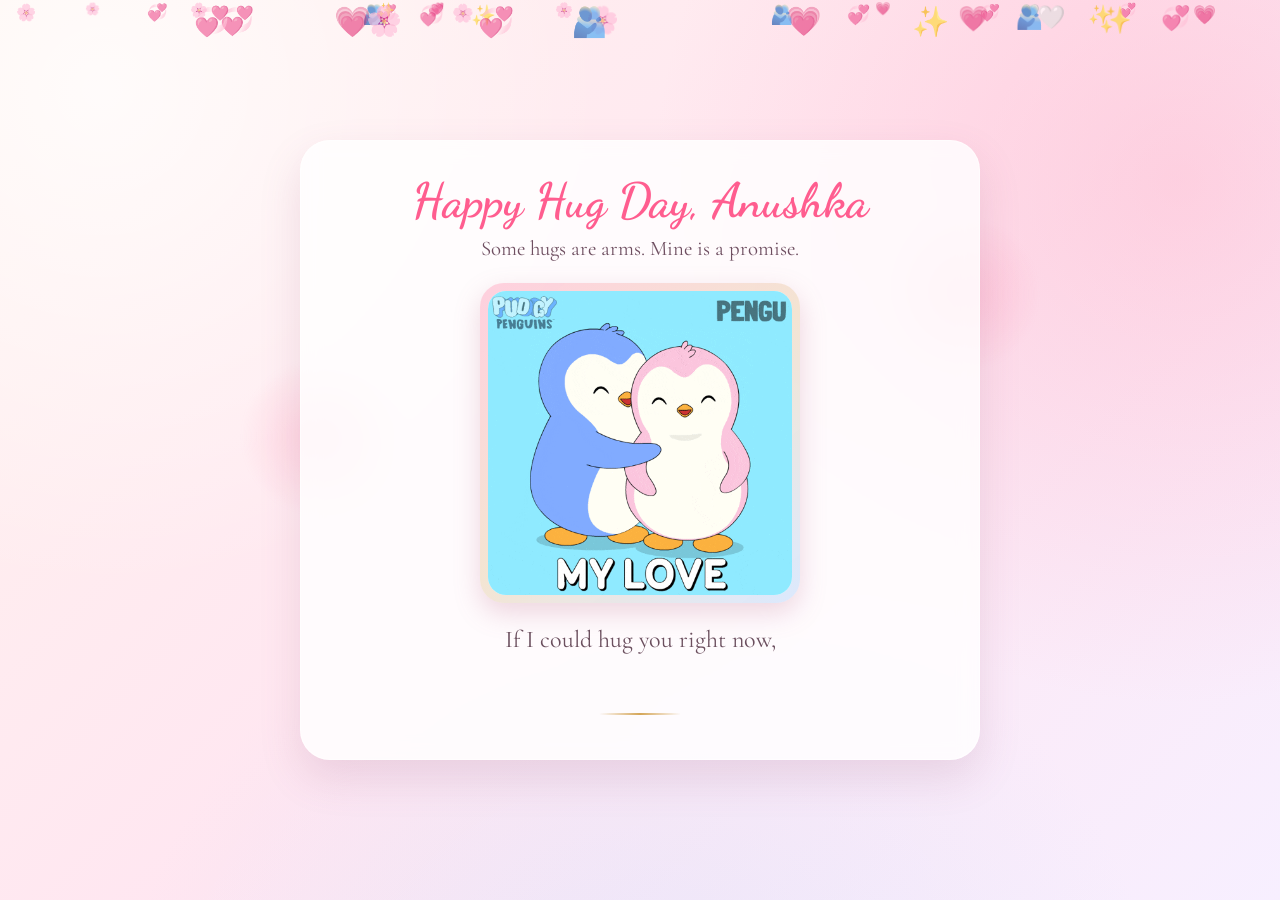
<file: hug.html>
<!DOCTYPE html>
<html lang="en">
<head>
    <meta charset="UTF-8">
    <meta name="viewport" content="width=device-width, initial-scale=1.0">
    <title>Happy Hug Day, My Love</title>
    <link href="https://fonts.googleapis.com/css2?family=Dancing+Script:wght@700&family=Cormorant+Garamond:wght@400;600&family=Poppins:wght@300;400;500&display=swap" rel="stylesheet">
    <style>
        :root {
            --bg-1: #fff3ee;
            --bg-2: #ffe6f1;
            --bg-3: #f7efff;
            --ink: #5f4453;
            --rose: #ff5d8f;
            --gold: #d4a557;
            --card: rgba(255, 255, 255, 0.82);
        }

        * {
            box-sizing: border-box;
            margin: 0;
            padding: 0;
        }

        body {
            min-height: 100vh;
            overflow-x: hidden;
            font-family: 'Poppins', sans-serif;
            color: var(--ink);
            background:
                radial-gradient(circle at 8% 10%, rgba(255, 255, 255, 0.75), transparent 35%),
                radial-gradient(circle at 92% 20%, rgba(255, 164, 188, 0.36), transparent 38%),
                radial-gradient(circle at 50% 120%, rgba(198, 220, 255, 0.32), transparent 42%),
                linear-gradient(135deg, var(--bg-1), var(--bg-2), var(--bg-3));
            display: flex;
            justify-content: center;
            align-items: center;
            padding: 22px 14px;
        }

        .float-layer {
            position: fixed;
            inset: 0;
            pointer-events: none;
            z-index: 1;
            overflow: hidden;
        }

        .float {
            position: absolute;
            animation-name: drift;
            animation-timing-function: linear;
            animation-iteration-count: infinite;
            opacity: 0.62;
            user-select: none;
        }

        @keyframes drift {
            from {
                transform: translateY(110vh) rotate(0deg);
            }
            to {
                transform: translateY(-15vh) rotate(360deg);
            }
        }

        .page {
            width: 100%;
            max-width: 680px;
            position: relative;
            z-index: 2;
        }

        .letter {
            background: var(--card);
            border: 1px solid rgba(255, 255, 255, 0.55);
            border-radius: 30px;
            backdrop-filter: blur(10px);
            -webkit-backdrop-filter: blur(10px);
            box-shadow: 0 18px 42px rgba(157, 85, 123, 0.16);
            padding: 34px 22px 28px;
            text-align: center;
            overflow: hidden;
        }

        .top-line {
            font-size: 0.9rem;
            letter-spacing: 2px;
            text-transform: uppercase;
            color: #9f7d8e;
            margin-bottom: 14px;
        }

        h1 {
            font-family: 'Dancing Script', cursive;
            font-size: 3rem;
            line-height: 1.1;
            color: var(--rose);
            margin-bottom: 8px;
        }

        .subtitle {
            font-family: 'Cormorant Garamond', serif;
            font-size: 1.3rem;
            color: #6f4f61;
            margin-bottom: 22px;
        }

        .gif-shell {
            width: 100%;
            max-width: 320px;
            margin: 0 auto 20px;
            border-radius: 24px;
            padding: 8px;
            background: linear-gradient(140deg, rgba(255, 93, 143, 0.28), rgba(212, 165, 87, 0.25), rgba(138, 193, 255, 0.3));
            box-shadow: 0 10px 26px rgba(186, 102, 135, 0.25);
        }

        .gif-shell img {
            width: 100%;
            display: block;
            border-radius: 18px;
            background: #fff;
        }

        .type-line {
            min-height: 70px;
            font-family: 'Cormorant Garamond', serif;
            font-size: 1.5rem;
            line-height: 1.45;
            margin: 0 auto 20px;
            max-width: 520px;
            color: #6b4f5e;
        }

        .divider {
            width: 82px;
            height: 2px;
            background: linear-gradient(90deg, transparent, var(--gold), transparent);
            margin: 6px auto 16px;
            border-radius: 2px;
        }

        .note {
            display: none;
            animation: rise 0.7s ease forwards;
            margin: 12px auto;
            font-size: 1.05rem;
            line-height: 1.75;
            color: #6d5664;
            max-width: 560px;
            padding: 10px 14px;
            border-radius: 16px;
            background: rgba(255, 255, 255, 0.55);
        }

        .note.show {
            display: block;
        }

        @keyframes rise {
            from {
                opacity: 0;
                transform: translateY(12px);
            }
            to {
                opacity: 1;
                transform: translateY(0);
            }
        }

        .signature {
            display: none;
            margin-top: 18px;
            padding-top: 14px;
            border-top: 1px dashed rgba(168, 131, 148, 0.45);
            animation: fadeIn 1s ease forwards;
        }

        .signature.show {
            display: block;
        }

        .signature h2 {
            font-family: 'Dancing Script', cursive;
            font-size: 2.1rem;
            color: #ca4374;
            margin-bottom: 4px;
        }

        .signature p {
            font-size: 0.98rem;
            color: #7a5f6d;
        }

        @keyframes fadeIn {
            from { opacity: 0; }
            to { opacity: 1; }
        }

        .glow {
            position: absolute;
            width: 160px;
            height: 160px;
            border-radius: 50%;
            background: radial-gradient(circle, rgba(255, 132, 171, 0.25), transparent 70%);
            filter: blur(2px);
            z-index: 0;
        }

        .glow.left {
            left: -60px;
            top: 35%;
        }

        .glow.right {
            right: -60px;
            top: 12%;
        }

        @media (max-width: 560px) {
            h1 {
                font-size: 2.4rem;
            }

            .subtitle {
                font-size: 1.12rem;
            }

            .type-line {
                font-size: 1.3rem;
                min-height: 64px;
            }

            .note {
                font-size: 1rem;
            }
        }
    </style>
</head>
<body>
    <div class="float-layer" id="float-layer"></div>

    <main class="page">
        <div class="glow left"></div>
        <div class="glow right"></div>
        <section class="letter">

            <h1>Happy Hug Day, Anushka</h1>
            <p class="subtitle">Some hugs are arms. Mine is a promise.</p>

            <div class="gif-shell">
                <img src="assets/img/hug.gif" alt="Cute romantic hug moment">
            </div>

            <p class="type-line" id="type-line"></p>
            <div class="divider"></div>

            <p class="note" id="note-1">
                In your hug, the world becomes softer. Noise fades, worries melt, and everything feels right.
            </p>
            <p class="note" id="note-2">
                If I could gift you one place for life, it would be this: my chest, my arms, my forever comfort.
            </p>

            <div class="signature" id="signature">
                <h2>Your Sandeep</h2>
                <p>Holding you close in every heartbeat. Always.</p>
            </div>
        </section>
    </main>

    <script>
        const floatLayer = document.getElementById('float-layer');
        const symbols = ['💗', '🤍', '🫂', '✨', '🌸', '💞'];

        for (let i = 0; i < 34; i++) {
            const el = document.createElement('span');
            el.className = 'float';
            el.textContent = symbols[Math.floor(Math.random() * symbols.length)];
            el.style.left = `${Math.random() * 100}%`;
            el.style.fontSize = `${12 + Math.random() * 18}px`;
            el.style.animationDuration = `${8 + Math.random() * 10}s`;
            el.style.animationDelay = `${Math.random() * 7}s`;
            floatLayer.appendChild(el);
        }

        const line = "If I could hug you right now, I would hold you gently and never rush a single second.";
        const typeLine = document.getElementById('type-line');
        let index = 0;

        function typeWriter() {
            if (index < line.length) {
                typeLine.textContent += line.charAt(index);
                index += 1;
                setTimeout(typeWriter, 38);
            } else {
                revealNotes();
            }
        }

        function revealNotes() {
            const note1 = document.getElementById('note-1');
            const note2 = document.getElementById('note-2');
            const note3 = document.getElementById('note-3');
            const signature = document.getElementById('signature');

            setTimeout(() => note1.classList.add('show'), 250);
            setTimeout(() => note2.classList.add('show'), 1200);
            setTimeout(() => note3.classList.add('show'), 2200);
            setTimeout(() => signature.classList.add('show'), 3300);
        }

        typeWriter();
    </script>
</body>
</html>
</file>
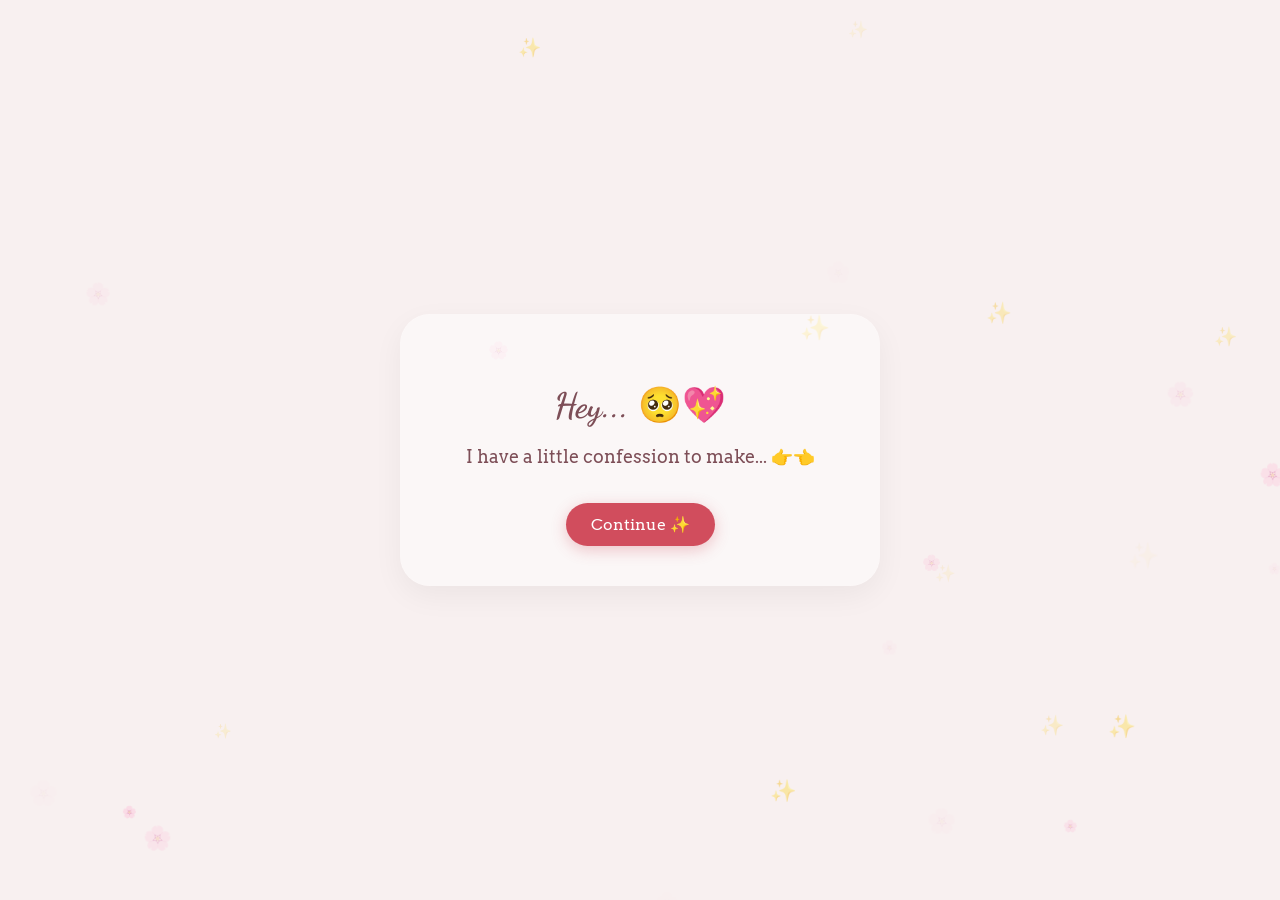
<file: rose.html>
<!DOCTYPE html>
<html lang="en">
<head>
    <meta charset="UTF-8">
    <meta name="viewport" content="width=device-width, initial-scale=1.0">
    <title>Happy Rose Day!!!</title>
    <link rel="icon" href="data:image/svg+xml,<svg xmlns=%22http://www.w3.org/2000/svg%22 viewBox=%220 0 100 100%22><text y=%22.9em%22 font-size=%2290%22>🌹</text></svg>">
    <link href="https://fonts.googleapis.com/css?family=Arvo" rel="stylesheet">
    <link rel='stylesheet' href='https://fonts.googleapis.com/css?family=Dancing+Script&display=swap'>
    <style>
        :root {
            --bg-color: #f8f0f0;
            --text-color: #7d4e57;
            --accent-color: #d14d5d;
            --secondary-color: #fce4ec;
        }

        body {
            margin: 0;
            padding: 0;
            display: flex;
            justify-content: center;
            align-items: center;
            height: 100vh;
            background-color: var(--bg-color);
            font-family: 'Arvo', serif;
            color: var(--text-color);
            overflow: hidden;
            text-align: center;
        }

        .background-hearts {
            position: absolute;
            width: 100%;
            height: 100%;
            z-index: -1;
            overflow: hidden;
        }

        .card {
            background: rgba(255, 255, 255, 0.5);
            padding: 2.5rem;
            border-radius: 30px;
            max-width: 400px;
            width: 90%;
            box-shadow: 0 10px 30px rgba(0,0,0,0.05);
            transition: all 0.5s ease-in-out;
        }

        h2 {
            font-family: 'Dancing Script', cursive;
            font-style: normal;
            font-weight: bold;
            font-size: 2.2rem;
            margin-bottom: 1rem;
        }
        p { font-size: 1.1rem; margin-bottom: 2rem; line-height: 1.5; }

        .btn-container {
            display: flex;
            gap: 10px;
            justify-content: center;
        }

        button {
            background-color: var(--accent-color);
            color: white;
            border: none;
            padding: 12px 25px;
            border-radius: 25px;
            font-family: 'Arvo', serif;
            font-size: 1rem;
            cursor: pointer;
            transition: transform 0.2s, background 0.3s;
            box-shadow: 0 4px 15px rgba(209, 77, 93, 0.3);
        }

        button.secondary {
            background-color: #fff;
            color: var(--text-color);
            border: 1px solid #ddd;
        }

        button:hover {
            transform: scale(1.05);
            background-color: #b83d4c;
        }

        button.secondary:hover {
            background-color: #f9f9f9;
        }

        #rose-container {
            display: none;
            margin: 20px auto;
            filter: drop-shadow(0 10px 20px rgba(0,0,0,0.15));
        }

        /* SVG Animations */
        .stem {
            stroke-dasharray: 1000;
            stroke-dashoffset: 1000;
            animation: draw 2.5s ease-in-out forwards;
        }

        .leaf {
            opacity: 0;
            animation: fadeIn 1s 1.8s forwards;
        }

        .petal {
            opacity: 0;
            animation: fadeIn 1.5s 2.2s forwards;
            transform-origin: center bottom;
        }

        @keyframes draw { to { stroke-dashoffset: 0; } }
        @keyframes fadeIn { to { opacity: 1; } }

        .hidden { display: none; }
    </style>
</head>
<body>

    <div class="background-hearts" id="hearts"></div>

    <div class="card">
        <div id="step-0">
            <h2>Hey... 🥺💖</h2>
            <p>I have a little confession to make... 👉👈</p>
            <button onclick="nextStep(1)">Continue ✨</button>
        </div>

        <div id="step-1" class="hidden">
            <h2>I often wonder, how did I get so lucky to find you? ✨🥰</h2>
            <button onclick="nextStep(2)">Hmm... 💭</button>
        </div>

        <div id="step-2" class="hidden">
            <h2>You make my world quiet and loud at the same time... 🌎💞</h2>
            <button onclick="nextStep(3)">Wait, How? 🧐</button>
        </div>

        <div id="step-3" class="hidden">
            <h2>Quiet because I feel safe with you... 😊</h2>
            <h3><small>💓 Loud because my heart beats faster! 💓</small></h3>
            <button onclick="nextStep(4)">Aww... 🥺❤️</button>
        </div>

        <div id="step-4" class="hidden">
            <h2>Do you know why flowers are jealous of you? 😳🌸</h2>
            <button onclick="nextStep(5)">Why? 🤔</button>
        </div>

        <div id="step-5" class="hidden">
            <h2>Because they fade... 🥀</h2>
            <p>But you are timeless. ✨💎</p>
            <button onclick="nextStep(6)">Next ❤️</button>
        </div>

        <div id="step-6" class="hidden">
            <h2>I wanted to give you something as beautiful as your soul... ✨😇</h2>
            <button onclick="nextStep(7)">What is it? 🎁</button>
        </div>

        <div id="step-7" class="hidden">
            <h2>Will you accept this: 🌹💌</h2>
            <div class="btn-container">
                <button onclick="nextStep(8)">Yes, I accept! 😍</button>
                <button class="secondary" onclick="nextStep('no')">No.. 🫣</button>
            </div>
        </div>

        <div id="step-no" class="hidden">
            <h2>Don't be shy...</h2>
            <p>It's specially for you! 🥺</p>
            <button onclick="nextStep(8)">Yes, I accept! 🌹</button>
        </div>

        <div id="step-8" class="hidden">
            <div id="rose-container">
                <svg width="150" height="200" viewBox="0 0 100 150">
                    <defs>
                        <radialGradient id="roseGradient" cx="50%" cy="50%" r="50%" fx="50%" fy="50%">
                            <stop offset="0%" style="stop-color:#ff4d6d;stop-opacity:1" />
                            <stop offset="100%" style="stop-color:#800f2f;stop-opacity:1" />
                        </radialGradient>
                        <linearGradient id="stemGradient" x1="0%" y1="0%" x2="100%" y2="0%">
                            <stop offset="0%" style="stop-color:#2d5a27;stop-opacity:1" />
                            <stop offset="100%" style="stop-color:#1e3f1a;stop-opacity:1" />
                        </linearGradient>
                    </defs>
                    <!-- Stem -->
                    <path class="stem" d="M50,150 Q55,100 50,45" fill="none" stroke="url(#stemGradient)" stroke-width="2.5" stroke-linecap="round" />
                    
                    <!-- Leaves -->
                    <g class="leaf">
                        <path d="M50,115 Q30,120 15,100 Q35,90 50,115" fill="#3e7d37" />
                        <path d="M50,115 Q35,105 15,100" fill="none" stroke="#2a5225" stroke-width="0.5" />
                    </g>
                    <g class="leaf">
                        <path d="M50,85 Q70,90 85,70 Q65,60 50,85" fill="#3e7d37" />
                        <path d="M50,85 Q65,75 85,70" fill="none" stroke="#2a5225" stroke-width="0.5" />
                    </g>
                    
                    <!-- Realistic Rose Top -->
                    <g class="petal-group">
                        <!-- Outer Base Petals -->
                        <path class="petal" d="M50,55 Q15,50 20,25 Q50,0 80,25 Q85,50 50,55" fill="#a4133c" />
                        <path class="petal" d="M50,55 Q20,55 15,35 Q30,10 50,25 Q70,10 85,35 Q80,55 50,55" fill="#c9184a" opacity="0.9" />
                        
                        <!-- Middle Petals -->
                        <path class="petal" d="M50,50 Q30,48 28,30 Q50,15 72,30 Q70,48 50,50" fill="#ff4d6d" />
                        <path class="petal" d="M50,48 Q35,45 35,35 Q50,25 65,35 Q65,45 50,48" fill="#ff758f" />
                        
                        <!-- Inner Petals/Bud -->
                        <path class="petal" d="M50,45 Q40,43 42,35 Q50,28 58,35 Q60,43 50,45" fill="#ff85a1" />
                        <path class="petal" d="M50,42 Q45,41 45,38 Q50,33 55,38 Q55,41 50,42" fill="#ffb3c1" />
                        
                        <!-- Center Swirl Detail -->
                        <path class="petal" d="M48,37 Q50,34 52,37 Q51,39 50,37" fill="#800f2f" opacity="0.8" />
                    </g>
                </svg>
            </div>
            <h2>Happy Rose Day, Anushka, my love! ❤️🌹✨</h2>
            <p style="font-size: 0.9rem;">"Like this rose, my love for you grows more beautiful and vibrant with each passing day. 💖♾️"</p>
        </div>
    </div>

    <script>
        // Make nextStep available globally
        window.nextStep = function(step) {
            console.log('Moving to step:', step);
            // Hide all potential steps
            const allSteps = ['0', '1', '2', '3', '4', '5', '6', '7', '8', 'no'];
            allSteps.forEach(s => {
                const el = document.getElementById('step-' + s);
                if (el) el.classList.add('hidden');
            });
            
            // Show the specific step
            const currentStep = document.getElementById('step-' + step);
            currentStep.classList.remove('hidden');

            // Trigger Rose Animation
            if (step === 8) {
                document.getElementById('rose-container').style.display = 'block';
            }
        }

        // Floating petals/hearts background
        const heartsContainer = document.getElementById('hearts');
        for (let i = 0; i < 25; i++) {
            const heart = document.createElement('div');
            heart.innerHTML = Math.random() > 0.5 ? '🌸' : '✨';
            heart.style.position = 'absolute';
            heart.style.left = Math.random() * 100 + 'vw';
            heart.style.top = Math.random() * 100 + 'vh';
            heart.style.opacity = Math.random() * 0.4;
            heart.style.fontSize = (Math.random() * 15 + 10) + 'px';
            heartsContainer.appendChild(heart);
        }
    </script>
</body>
</html>
</file>
